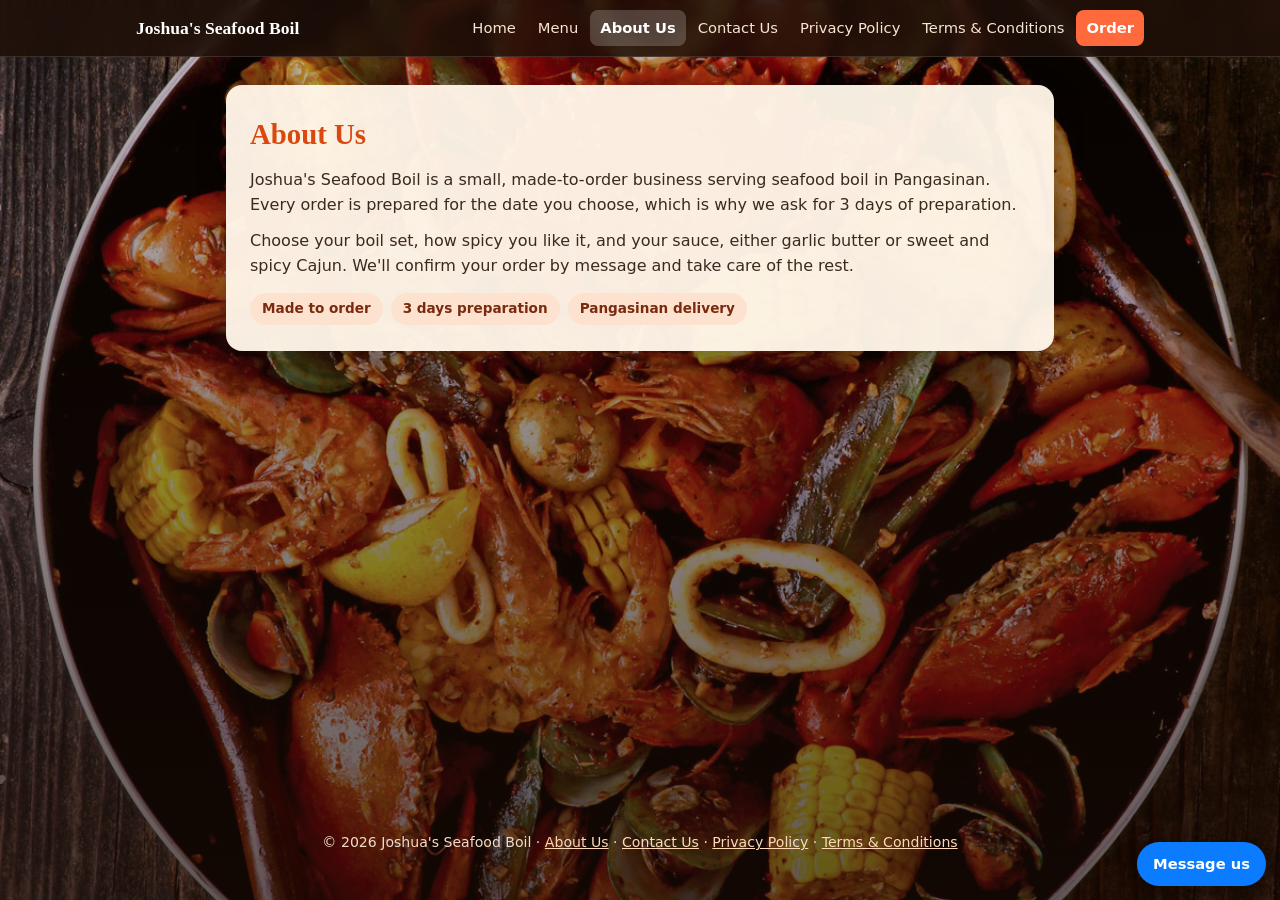
<file: about.html>
<!DOCTYPE html>
<html lang="en">
<head>
<meta charset="UTF-8">
<meta name="viewport" content="width=device-width, initial-scale=1">
<title>About Us | Joshua's Seafood Boil</title>
<meta name="description" content="About Joshua's Seafood Boil, a small made-to-order seafood boil business in Pangasinan.">
<link rel="stylesheet" href="style.css">
<link rel="icon" href="data:image/svg+xml,%3Csvg xmlns='http://www.w3.org/2000/svg' viewBox='0 0 100 100'%3E%3Ctext y='.9em' font-size='90'%3E%F0%9F%A6%80%3C/text%3E%3C/svg%3E">
<meta name="theme-color" content="#2a1409">
<!-- Link preview (Facebook / Messenger). TODO: replace YOUR-SITE with your real Netlify address,
     and save a 1200x630 photo as images/og-cover.jpg -->
<meta property="og:type" content="website">
<meta property="og:site_name" content="Joshua's Seafood Boil">
<meta property="og:title" content="About Us | Joshua's Seafood Boil">
<meta property="og:description" content="About Joshua's Seafood Boil, a small made-to-order seafood boil business in Pangasinan.">
<meta property="og:image" content="https://YOUR-SITE.netlify.app/images/og-cover.jpg">
<meta name="twitter:card" content="summary_large_image">
</head>
<body>

<!-- Top bar -->
<div class="topbar">
  <div class="topbar-inner">
    <a class="brand" href="index.html">Joshua's Seafood Boil</a>
    <nav class="nav" aria-label="Main">
      <a href="index.html">Home</a>
      <a href="index.html#menu">Menu</a>
      <a href="about.html" aria-current="page">About Us</a>
      <a href="contact.html">Contact Us</a>
      <a href="privacy.html">Privacy Policy</a>
      <a href="terms.html">Terms &amp; Conditions</a>
      <a class="nav-cta" href="order.html">Order</a>
    </nav>
  </div>
</div>

<main class="wrap">
  <section class="panel">
    <h1>About Us</h1>
    <p>Joshua's Seafood Boil is a small, made-to-order business serving seafood boil in Pangasinan. Every order is prepared for the date you choose, which is why we ask for 3 days of preparation.</p>
    <p>Choose your boil set, how spicy you like it, and your sauce, either garlic butter or sweet and spicy Cajun. We'll confirm your order by message and take care of the rest.</p>
    <div class="chips">
      <span class="chip">Made to order</span>
      <span class="chip">3 days preparation</span>
      <span class="chip">Pangasinan delivery</span>
    </div>
  </section>

</main>

<footer>
  <p>&copy; <span id="year">2026</span> Joshua's Seafood Boil &middot;
    <a href="about.html">About Us</a> &middot;
    <a href="contact.html">Contact Us</a> &middot;
    <a href="privacy.html">Privacy Policy</a> &middot;
    <a href="terms.html">Terms &amp; Conditions</a>
  </p>
</footer>
<script>document.getElementById("year").textContent = new Date().getFullYear();</script>
<a class="fab" href="https://www.facebook.com/joshua.cocky.03" target="_blank" rel="noopener">Message us</a>
</body>
</html>
</file>
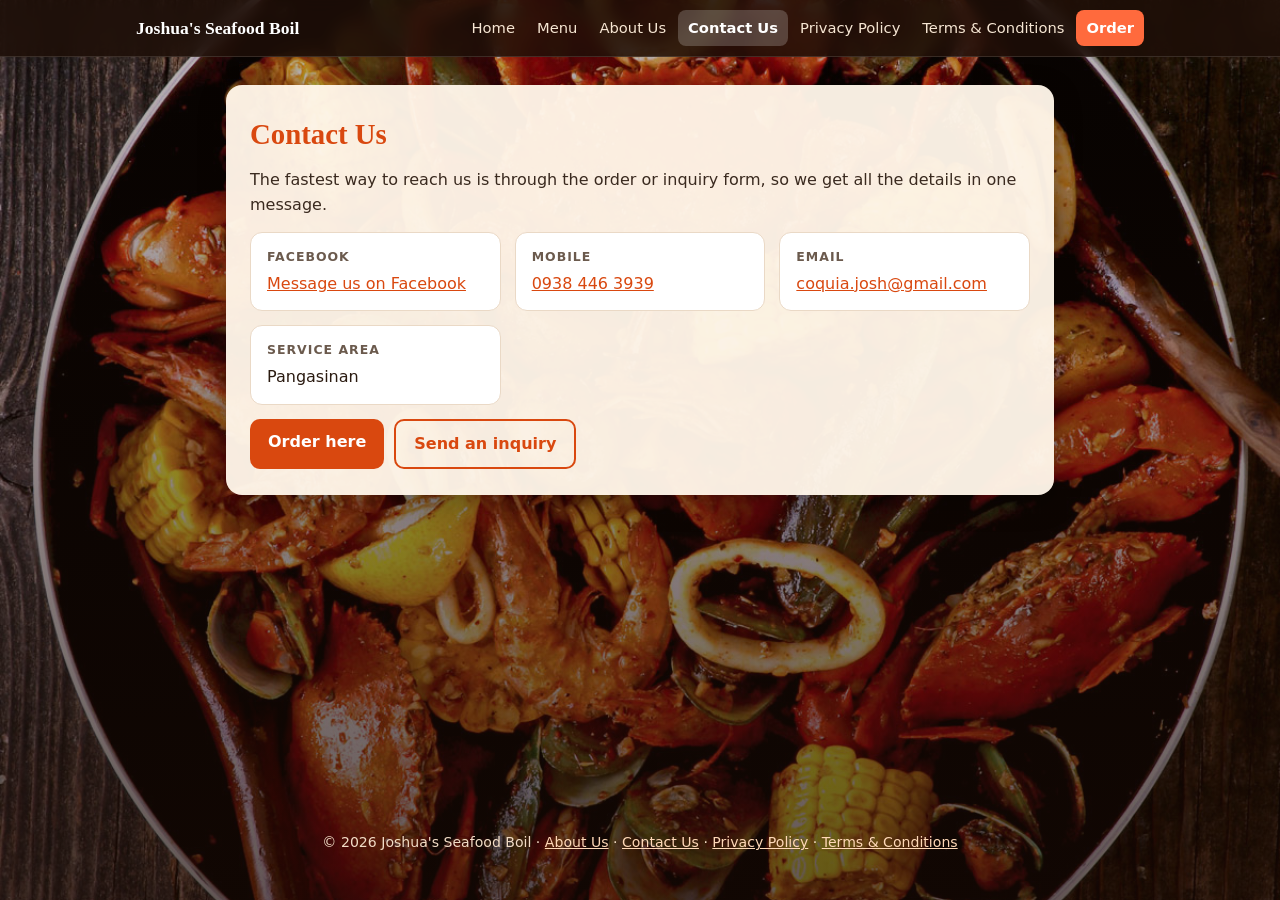
<file: contact.html>
<!DOCTYPE html>
<html lang="en">
<head>
<meta charset="UTF-8">
<meta name="viewport" content="width=device-width, initial-scale=1">
<title>Contact Us | Joshua's Seafood Boil</title>
<meta name="description" content="How to reach Joshua's Seafood Boil.">
<link rel="stylesheet" href="style.css">
<link rel="icon" href="data:image/svg+xml,%3Csvg xmlns='http://www.w3.org/2000/svg' viewBox='0 0 100 100'%3E%3Ctext y='.9em' font-size='90'%3E%F0%9F%A6%80%3C/text%3E%3C/svg%3E">
<meta name="theme-color" content="#2a1409">
<!-- Link preview (Facebook / Messenger). TODO: replace YOUR-SITE with your real Netlify address,
     and save a 1200x630 photo as images/og-cover.jpg -->
<meta property="og:type" content="website">
<meta property="og:site_name" content="Joshua's Seafood Boil">
<meta property="og:title" content="Contact Us | Joshua's Seafood Boil">
<meta property="og:description" content="How to reach Joshua's Seafood Boil.">
<meta property="og:image" content="https://YOUR-SITE.netlify.app/images/og-cover.jpg">
<meta name="twitter:card" content="summary_large_image">
</head>
<body>

<!-- Top bar -->
<div class="topbar">
  <div class="topbar-inner">
    <a class="brand" href="index.html">Joshua's Seafood Boil</a>
    <nav class="nav" aria-label="Main">
      <a href="index.html">Home</a>
      <a href="index.html#menu">Menu</a>
      <a href="about.html">About Us</a>
      <a href="contact.html" aria-current="page">Contact Us</a>
      <a href="privacy.html">Privacy Policy</a>
      <a href="terms.html">Terms &amp; Conditions</a>
      <a class="nav-cta" href="order.html">Order</a>
    </nav>
  </div>
</div>

<main class="wrap">

  <section class="panel">
    <h1>Contact Us</h1>
    <p>The fastest way to reach us is through the order or inquiry form, so we get all the details in one message.</p>
    <div class="contact-grid">
      <div class="contact-item">
        <strong>Facebook</strong>
        <a href="https://www.facebook.com/joshua.cocky.03" target="_blank" rel="noopener">Message us on Facebook</a>
      </div>
      <div class="contact-item">
        <strong>Mobile</strong>
        <a href="tel:+639384463939">0938 446 3939</a>
      </div>
      <div class="contact-item">
        <strong>Email</strong>
        <a href="mailto:coquia.josh@gmail.com">coquia.josh@gmail.com</a>
      </div>
      <div class="contact-item">
        <strong>Service area</strong>
        Pangasinan
      </div>
    </div>
    <div class="btn-row">
      <a class="btn btn-solid" href="order.html">Order here</a>
      <a class="btn btn-outline" href="order.html?type=inquiry">Send an inquiry</a>
    </div>
  </section>

</main>

<footer>
  <p>&copy; <span id="year">2026</span> Joshua's Seafood Boil &middot;
    <a href="about.html">About Us</a> &middot;
    <a href="contact.html">Contact Us</a> &middot;
    <a href="privacy.html">Privacy Policy</a> &middot;
    <a href="terms.html">Terms &amp; Conditions</a>
  </p>
</footer>
<script>document.getElementById("year").textContent = new Date().getFullYear();</script>
</body>
</html>
</file>
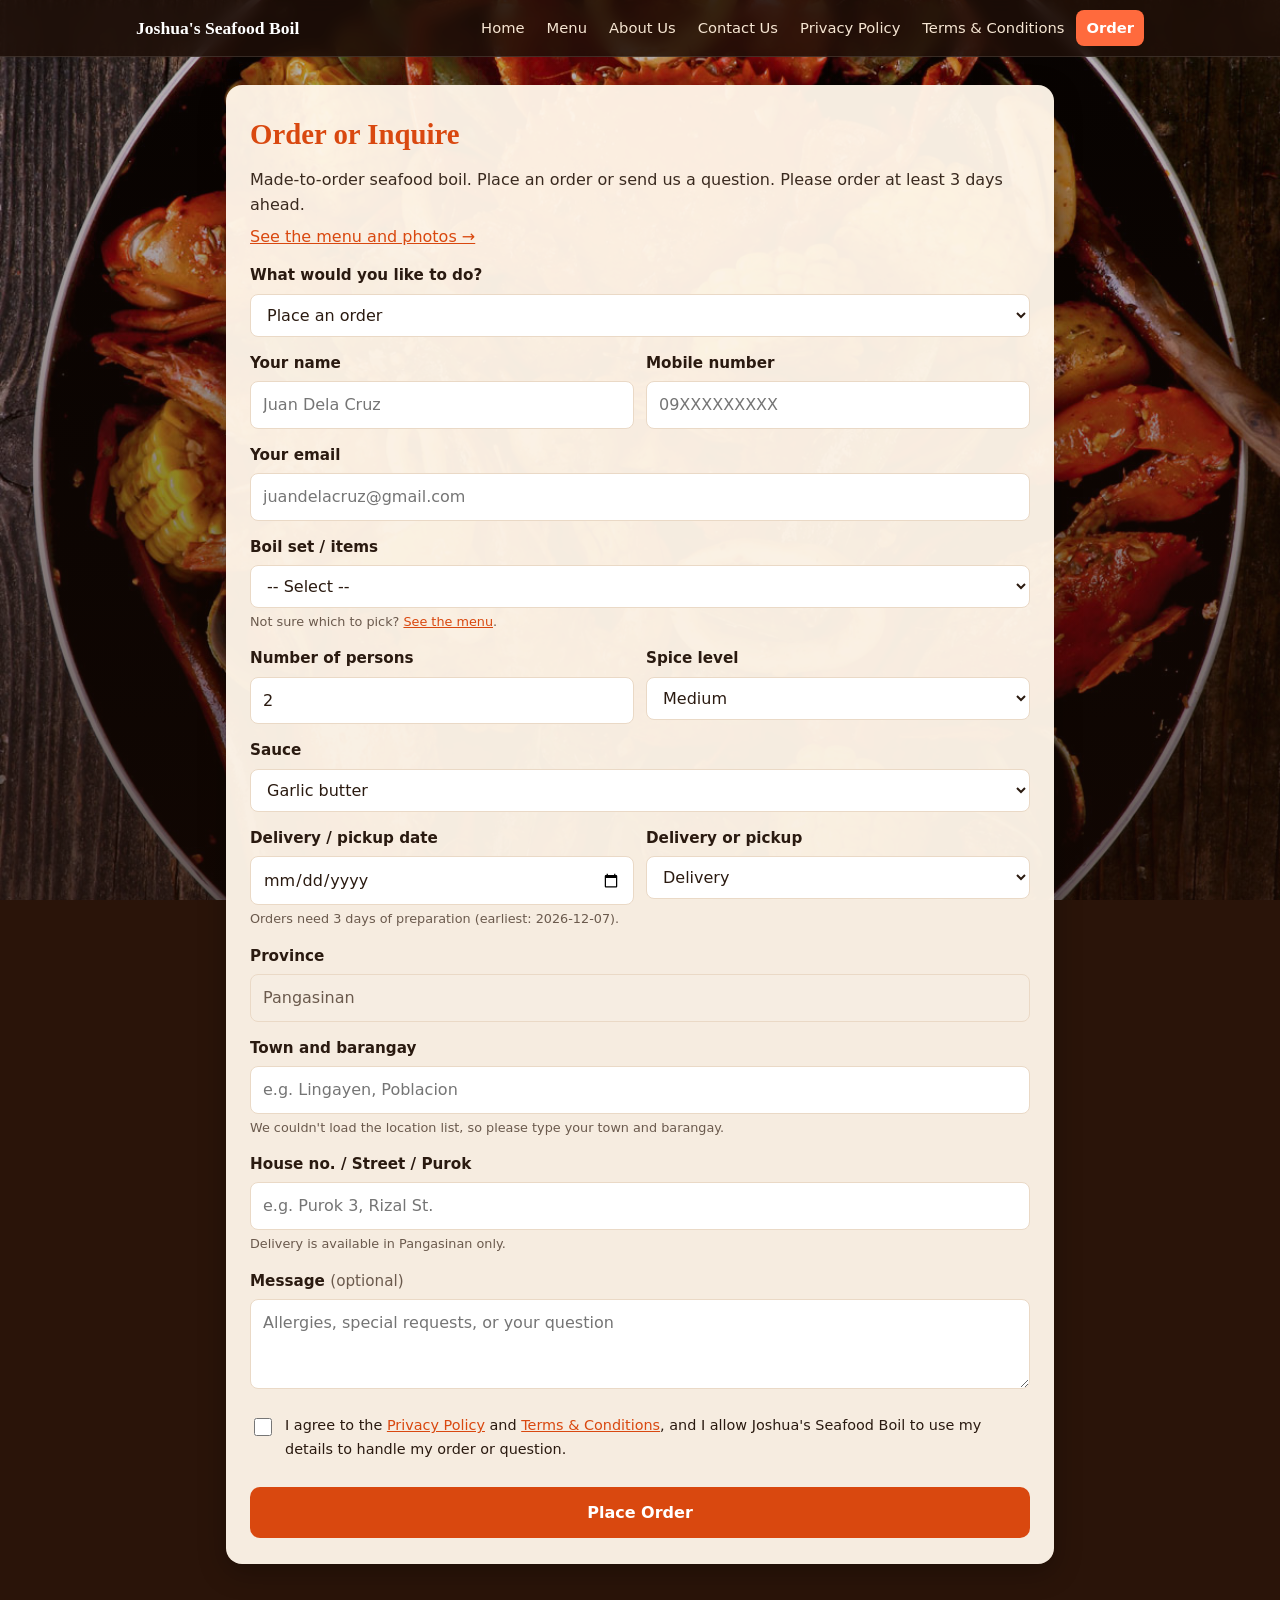
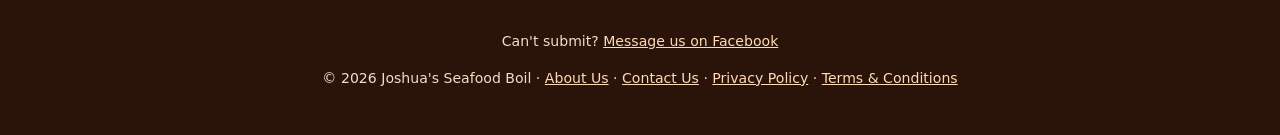
<file: order.html>
<!DOCTYPE html>
<html lang="en">
<head>
<meta charset="UTF-8">
<meta name="viewport" content="width=device-width, initial-scale=1">
<title>Order or Inquire | Joshua's Seafood Boil</title>
<meta name="description" content="Place a made-to-order seafood boil order or send a question to Joshua's Seafood Boil. Delivery within Pangasinan.">
<link rel="stylesheet" href="style.css">
<link rel="icon" href="data:image/svg+xml,%3Csvg xmlns='http://www.w3.org/2000/svg' viewBox='0 0 100 100'%3E%3Ctext y='.9em' font-size='90'%3E%F0%9F%A6%80%3C/text%3E%3C/svg%3E">
<meta name="theme-color" content="#2a1409">
<!-- Link preview (Facebook / Messenger). TODO: replace YOUR-SITE with your real Netlify address,
     and save a 1200x630 photo as images/og-cover.jpg -->
<meta property="og:type" content="website">
<meta property="og:site_name" content="Joshua's Seafood Boil">
<meta property="og:title" content="Order or Inquire | Joshua's Seafood Boil">
<meta property="og:description" content="Place a made-to-order seafood boil order or send a question to Joshua's Seafood Boil. Delivery within Pangasinan.">
<meta property="og:image" content="https://YOUR-SITE.netlify.app/images/og-cover.jpg">
<meta name="twitter:card" content="summary_large_image">
</head>
<body>

<!-- Top bar -->
<div class="topbar">
  <div class="topbar-inner">
    <a class="brand" href="index.html">Joshua's Seafood Boil</a>
    <nav class="nav" aria-label="Main">
      <a href="index.html">Home</a>
      <a href="index.html#menu">Menu</a>
      <a href="about.html">About Us</a>
      <a href="contact.html">Contact Us</a>
      <a href="privacy.html">Privacy Policy</a>
      <a href="terms.html">Terms &amp; Conditions</a>
      <a class="nav-cta" href="order.html" aria-current="page">Order</a>
    </nav>
  </div>
</div>

<main class="wrap">
<section class="panel form-panel">
  <h1>Order or Inquire</h1>
  <p>Made-to-order seafood boil. Place an order or send us a question. Please order at least 3 days ahead.</p>
  <p><a href="index.html#menu">See the menu and photos &rarr;</a></p>

  <form id="orderForm" novalidate>

    <label for="type">What would you like to do?</label>
    <select id="type" name="type" required>
      <option value="order">Place an order</option>
      <option value="inquiry">Ask a question (inquiry)</option>
    </select>

    <div class="row">
      <div>
        <label for="name">Your name</label>
        <input id="name" name="name" type="text" placeholder="Juan Dela Cruz" required autocomplete="name">
      </div>
      <div>
        <label for="contact">Mobile number</label>
        <input id="contact" name="contact" type="tel" placeholder="09XXXXXXXXX" required autocomplete="tel">
      </div>
    </div>

    <label for="email">Your email</label>
    <input id="email" name="email" type="email" placeholder="juandelacruz@gmail.com" required autocomplete="email">

    <!-- ORDER-ONLY FIELDS (hidden automatically when "inquiry" is chosen) -->
    <div id="orderFields">

      <label for="items">Boil set / items</label>
      <!-- Keep these set names in sync with the menu on index.html.
           data-key is used by the "Order Set A/B/C" buttons (?set=a, ?set=b, ?set=c). -->
      <select id="items" name="items">
        <option value="">-- Select --</option>
        <option data-key="a" value="Set A - Duo Boil (serves 1-2)">Set A &middot; Duo Boil (serves 1&ndash;2)</option>
        <option data-key="b" value="Set B - Barkada Boil (serves 3-4)">Set B &middot; Barkada Boil (serves 3&ndash;4)</option>
        <option data-key="c" value="Set C - Family Boil (serves 5-6)">Set C &middot; Family Boil (serves 5&ndash;6)</option>
        <option data-key="custom" value="Custom / build my own">Custom / build my own</option>
      </select>
      <div class="hint">Not sure which to pick? <a href="index.html#menu">See the menu</a>.</div>

      <div class="row">
        <div>
          <label for="pax">Number of persons</label>
          <input id="pax" name="pax" type="number" min="1" max="50" value="2">
        </div>
        <div>
          <label for="spice_level">Spice level</label>
          <select id="spice_level" name="spice_level">
            <option value="none">None</option>
            <option value="mild">Mild</option>
            <option value="medium" selected>Medium</option>
            <option value="hot">Hot</option>
          </select>
        </div>
      </div>

      <label for="sauce">Sauce</label>
      <select id="sauce" name="sauce">
        <option value="garlic butter">Garlic butter</option>
        <option value="cajun">Sweet and Spicy Cajun</option>
      </select>

      <div class="row">
        <div>
          <label for="delivery_date">Delivery / pickup date</label>
          <input id="delivery_date" name="delivery_date" type="date">
          <div class="hint" id="dateHint"></div>
        </div>
        <div>
          <label for="fulfillment">Delivery or pickup</label>
          <select id="fulfillment" name="fulfillment">
            <option value="delivery">Delivery</option>
            <option value="pickup">Pickup</option>
          </select>
        </div>
      </div>

      <div id="addressFields">
        <label for="province">Province</label>
        <input id="province" name="province" type="text" value="Pangasinan" readonly>

        <div class="row">
          <div>
            <label for="city">City / Municipality</label>
            <select id="city" name="city">
              <option value="">Loading...</option>
            </select>
          </div>
          <div>
            <label for="barangay">Barangay</label>
            <select id="barangay" name="barangay" disabled>
              <option value="">Select city first</option>
            </select>
          </div>
        </div>

        <!-- Only shown if the location list can't be loaded -->
        <div id="manualWrap" style="display:none">
          <label for="manual_address">Town and barangay</label>
          <input id="manual_address" type="text" placeholder="e.g. Lingayen, Poblacion">
          <div class="hint">We couldn't load the location list, so please type your town and barangay.</div>
        </div>

        <label for="street">House no. / Street / Purok</label>
        <input id="street" name="street" type="text" placeholder="e.g. Purok 3, Rizal St.">
        <div class="hint">Delivery is available in Pangasinan only.</div>
      </div>
    </div>

    <label for="message">Message <span id="msgOptional" style="font-weight:400;color:var(--muted)">(optional)</span></label>
    <textarea id="message" name="message" placeholder="Allergies, special requests, or your question"></textarea>

    <label class="consent" for="consent">
      <input id="consent" name="consent" type="checkbox">
      <span>I agree to the <a href="privacy.html" target="_blank" rel="noopener">Privacy Policy</a> and <a href="terms.html" target="_blank" rel="noopener">Terms &amp; Conditions</a>, and I allow Joshua's Seafood Boil to use my details to handle my order or question.</span>
    </label>

    <!-- Honeypot: real people never see or fill this. n8n should reject if it is not empty. -->
    <div class="hp" aria-hidden="true">
      <label for="website">Leave this field empty</label>
      <input id="website" name="website" type="text" tabindex="-1" autocomplete="off">
    </div>

    <button type="submit" id="submitBtn">Send</button>
    <div id="status" role="status" aria-live="polite"></div>
  </form>
</section>
</main>

<footer>
  <p>Can't submit? <a href="https://www.facebook.com/joshua.cocky.03" target="_blank" rel="noopener">Message us on Facebook</a></p>
  <p>&copy; <span id="year">2026</span> Joshua's Seafood Boil &middot;
    <a href="about.html">About Us</a> &middot;
    <a href="contact.html">Contact Us</a> &middot;
    <a href="privacy.html">Privacy Policy</a> &middot;
    <a href="terms.html">Terms &amp; Conditions</a>
  </p>
</footer>

<script>
  // ====== CONFIG: paste your PRODUCTION webhook URL here ======
  // Netlify forwards /api/order to the n8n webhook (see the _redirects file)
  const WEBHOOK_URL = "/api/order";
  // ============================================================

  const form = document.getElementById("orderForm");
  const typeSel = document.getElementById("type");
  const orderFields = document.getElementById("orderFields");
  const statusBox = document.getElementById("status");
  const submitBtn = document.getElementById("submitBtn");

  // Orders need 3 days of preparation: earliest date = today + 3 days
  const LEAD_DAYS = 3;
  function localDateString(offsetDays) {
    const d = new Date();
    d.setDate(d.getDate() + offsetDays);
    const mm = String(d.getMonth() + 1).padStart(2, "0");
    const dd = String(d.getDate()).padStart(2, "0");
    return d.getFullYear() + "-" + mm + "-" + dd;
  }
  const dateInput = document.getElementById("delivery_date");
  dateInput.min = localDateString(LEAD_DAYS);
  document.getElementById("dateHint").textContent =
    "Orders need " + LEAD_DAYS + " days of preparation (earliest: " + dateInput.min + ").";

  // Show or hide order fields depending on the dropdown
  function toggleOrderFields() {
    const isOrder = typeSel.value === "order";
    orderFields.style.display = isOrder ? "block" : "none";
    submitBtn.textContent = isOrder ? "Place Order" : "Send Inquiry";
  }
  typeSel.addEventListener("change", toggleOrderFields);

  // The home page links here with ?type=inquiry (message mode) or ?type=order
  const params = new URLSearchParams(location.search);
  const urlType = params.get("type");
  if (urlType === "inquiry" || urlType === "order") typeSel.value = urlType;

  // The menu buttons link here with ?set=a, ?set=b or ?set=c to pre-select a boil set
  const urlSet = params.get("set");
  if (urlSet) {
    const match = Array.from(document.getElementById("items").options)
      .find(o => o.dataset.key === urlSet.toLowerCase());
    if (match) { match.selected = true; typeSel.value = "order"; }
  }

  toggleOrderFields();

  function showStatus(msg, ok) {
    statusBox.textContent = msg;
    statusBox.className = ok ? "ok" : "err";
    statusBox.scrollIntoView({ block: "nearest", behavior: "smooth" });
  }

  // ===== Pangasinan-only location dropdowns (PSGC public API) =====
  const PSGC_API = "https://psgc.gitlab.io/api";
  const PANGASINAN_CODE = "015500000";
  const citySel = document.getElementById("city");
  const brgySel = document.getElementById("barangay");
  const manualWrap = document.getElementById("manualWrap");
  const addressFields = document.getElementById("addressFields");
  const brgyCache = {};
  let locationFailed = false;

  // "City of Dagupan" -> "Dagupan City"
  function cleanName(name) {
    return name.replace(/^City of (.+)$/, "$1 City");
  }

  function useManualAddress() {
    locationFailed = true;
    manualWrap.style.display = "block";
    citySel.closest(".row").style.display = "none";
  }

  async function loadCities() {
    try {
      const res = await fetch(PSGC_API + "/provinces/" + PANGASINAN_CODE + "/cities-municipalities/");
      if (!res.ok) throw new Error("HTTP " + res.status);
      const data = await res.json();
      const list = data
        .map(c => ({ code: c.code, name: cleanName(c.name) }))
        .sort((a, b) => a.name.localeCompare(b.name));
      citySel.innerHTML = '<option value="">-- Select city / municipality --</option>';
      list.forEach(c => {
        const opt = new Option(c.name, c.name);
        opt.dataset.code = c.code;
        citySel.add(opt);
      });
    } catch (err) {
      console.error("Could not load cities", err);
      useManualAddress();
    }
  }

  async function loadBarangays(code) {
    brgySel.disabled = true;
    brgySel.innerHTML = '<option value="">Loading...</option>';
    try {
      if (!brgyCache[code]) {
        const res = await fetch(PSGC_API + "/cities-municipalities/" + code + "/barangays/");
        if (!res.ok) throw new Error("HTTP " + res.status);
        const data = await res.json();
        brgyCache[code] = data.map(b => b.name).sort((a, b) => a.localeCompare(b));
      }
      brgySel.innerHTML = '<option value="">-- Select barangay --</option>';
      brgyCache[code].forEach(n => brgySel.add(new Option(n, n)));
      brgySel.disabled = false;
    } catch (err) {
      console.error("Could not load barangays", err);
      useManualAddress();
    }
  }

  citySel.addEventListener("change", () => {
    const opt = citySel.options[citySel.selectedIndex];
    if (opt && opt.dataset.code) {
      loadBarangays(opt.dataset.code);
    } else {
      resetLocation();
    }
  });

  function resetLocation() {
    brgySel.innerHTML = '<option value="">Select city first</option>';
    brgySel.disabled = true;
    addressFields.style.display = "block";
  }

  // Hide the address section for pickup orders
  document.getElementById("fulfillment").addEventListener("change", (e) => {
    addressFields.style.display = e.target.value === "delivery" ? "block" : "none";
  });

  // Build one readable address line for the notification and the sheet
  function buildAddress() {
    const street = document.getElementById("street").value.trim();
    if (locationFailed) {
      return [street, document.getElementById("manual_address").value.trim(), "Pangasinan"]
        .filter(Boolean).join(", ");
    }
    return [street, brgySel.value, citySel.value, "Pangasinan"].filter(Boolean).join(", ");
  }

  loadCities();

  form.addEventListener("submit", async (e) => {
    e.preventDefault();
    statusBox.className = "";

    const isOrder = typeSel.value === "order";
    const name = form.name.value.trim();
    const contact = form.contact.value.trim();
    const email = form.email.value.trim();
    
    // Basic validation
    if (!name || !contact || !email) {
      return showStatus("Please enter your name, mobile number, and email.", false);
    }
    if (!/^(09|\+639)\d{9}$/.test(contact.replace(/[\s-]/g, ""))) {
      return showStatus("Please enter a valid PH mobile number (e.g. 09171234567).", false);
    }
    if (!/^[^\s@]+@[^\s@]+\.[^\s@]+$/.test(email)) {
      return showStatus("Please enter a valid email address (e.g. juandelacruz@gmail.com).", false);
    }
    if (isOrder) {
      if (!form.items.value) return showStatus("Please choose a boil set.", false);
      if (!form.delivery_date.value) return showStatus("Please choose a date.", false);
      if (form.delivery_date.value < dateInput.min) {
        return showStatus("Orders need at least " + LEAD_DAYS + " days of preparation. Please choose " + dateInput.min + " or later.", false);
      }
      if (form.fulfillment.value === "delivery") {
        if (locationFailed) {
          if (!document.getElementById("manual_address").value.trim()) {
            return showStatus("Please enter your town and barangay.", false);
          }
        } else if (!citySel.value || !brgySel.value) {
          return showStatus("Please choose your city/municipality and barangay.", false);
        }
        if (!document.getElementById("street").value.trim()) {
          return showStatus("Please enter your house no. / street / purok.", false);
        }
      }
    } else if (!form.message.value.trim()) {
      return showStatus("Please type your question in the message box.", false);
    }
    if (!document.getElementById("consent").checked) {
      return showStatus("Please tick the box to agree to the Privacy Policy and Terms.", false);
    }

    // Build the payload (field names match the n8n workflow)
    const payload = {
      type: typeSel.value,
      name,
      contact,
      email,
      message: form.message.value.trim(),
      website: form.website.value, // honeypot
      consent: true,
      source: "netlify-site",
      submitted_at: new Date().toISOString()
    };
    if (isOrder) {
      Object.assign(payload, {
        items: form.items.value,
        pax: Number(form.pax.value) || 1,
        spice_level: form.spice_level.value,
        sauce: form.sauce.value,
        delivery_date: form.delivery_date.value,
        fulfillment: form.fulfillment.value,
        province: "Pangasinan",
        city: locationFailed ? "" : citySel.value,
        barangay: locationFailed ? "" : brgySel.value,
        street: document.getElementById("street").value.trim(),
        address: buildAddress()
      });
    }

    submitBtn.disabled = true;
    submitBtn.textContent = "Sending...";

    try {
      const res = await fetch(WEBHOOK_URL, {
        method: "POST",
        headers: {
          "Content-Type": "application/json",
          "ngrok-skip-browser-warning": "true"
        },
        body: JSON.stringify(payload)
      });
      if (!res.ok) throw new Error("Server responded with " + res.status);

      showStatus(
        isOrder
          ? "Order received! We will message you soon to confirm."
          : "Thanks! We got your question and will reply soon.",
        true
      );
      form.reset();
      resetLocation();
      toggleOrderFields();
    } catch (err) {
      console.error(err);
      showStatus("Sorry, something went wrong. Please try again or message us on Facebook.", false);
    } finally {
      submitBtn.disabled = false;
      toggleOrderFields();
    }
  });
  document.getElementById("year").textContent = new Date().getFullYear();
</script>
</body>
</html>
</file>
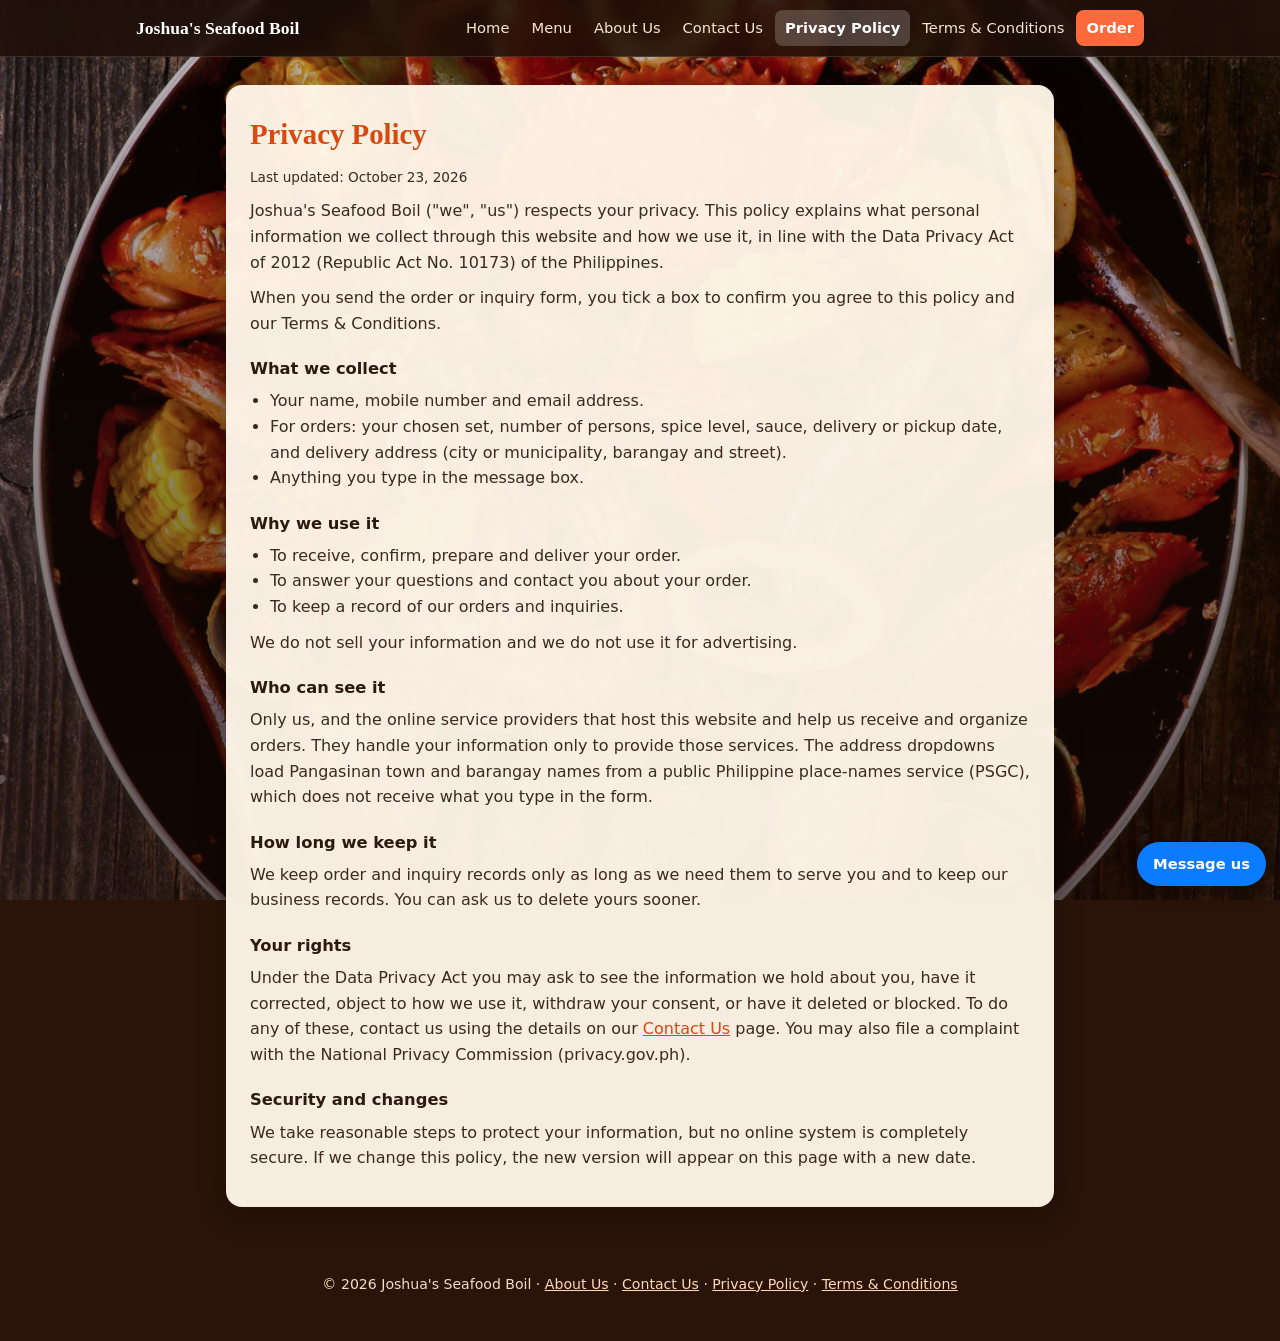
<file: privacy.html>
<!DOCTYPE html>
<html lang="en">
<head>
<meta charset="UTF-8">
<meta name="viewport" content="width=device-width, initial-scale=1">
<title>Privacy Policy | Joshua's Seafood Boil</title>
<meta name="description" content="How Joshua's Seafood Boil collects and uses your personal information.">
<link rel="stylesheet" href="style.css">
<link rel="icon" href="data:image/svg+xml,%3Csvg xmlns='http://www.w3.org/2000/svg' viewBox='0 0 100 100'%3E%3Ctext y='.9em' font-size='90'%3E%F0%9F%A6%80%3C/text%3E%3C/svg%3E">
<meta name="theme-color" content="#2a1409">
<!-- Link preview (Facebook / Messenger). TODO: replace YOUR-SITE with your real Netlify address,
     and save a 1200x630 photo as images/og-cover.jpg -->
<meta property="og:type" content="website">
<meta property="og:site_name" content="Joshua's Seafood Boil">
<meta property="og:title" content="Privacy Policy | Joshua's Seafood Boil">
<meta property="og:description" content="How Joshua's Seafood Boil collects and uses your personal information.">
<meta property="og:image" content="https://YOUR-SITE.netlify.app/images/og-cover.jpg">
<meta name="twitter:card" content="summary_large_image">
</head>
<body>

<!-- Top bar -->
<div class="topbar">
  <div class="topbar-inner">
    <a class="brand" href="index.html">Joshua's Seafood Boil</a>
    <nav class="nav" aria-label="Main">
      <a href="index.html">Home</a>
      <a href="index.html#menu">Menu</a>
      <a href="about.html">About Us</a>
      <a href="contact.html">Contact Us</a>
      <a href="privacy.html" aria-current="page">Privacy Policy</a>
      <a href="terms.html">Terms &amp; Conditions</a>
      <a class="nav-cta" href="order.html">Order</a>
    </nav>
  </div>
</div>

<main class="wrap">

  <section class="panel">
    <!-- Template written for a small Philippine business. Please read it, make sure it
         matches how you actually handle orders, and edit what doesn't. -->
    <h1>Privacy Policy</h1>
    <p class="updated">Last updated: October 23, 2026</p>
    <p>Joshua's Seafood Boil ("we", "us") respects your privacy. This policy explains what personal information we collect through this website and how we use it, in line with the Data Privacy Act of 2012 (Republic Act No. 10173) of the Philippines.</p>

    <p>When you send the order or inquiry form, you tick a box to confirm you agree to this policy and our Terms &amp; Conditions.</p>

    <h3>What we collect</h3>
    <ul>
      <li>Your name, mobile number and email address.</li>
      <li>For orders: your chosen set, number of persons, spice level, sauce, delivery or pickup date, and delivery address (city or municipality, barangay and street).</li>
      <li>Anything you type in the message box.</li>
    </ul>

    <h3>Why we use it</h3>
    <ul>
      <li>To receive, confirm, prepare and deliver your order.</li>
      <li>To answer your questions and contact you about your order.</li>
      <li>To keep a record of our orders and inquiries.</li>
    </ul>
    <p>We do not sell your information and we do not use it for advertising.</p>

    <h3>Who can see it</h3>
    <p>Only us, and the online service providers that host this website and help us receive and organize orders. They handle your information only to provide those services. The address dropdowns load Pangasinan town and barangay names from a public Philippine place-names service (PSGC), which does not receive what you type in the form.</p>

    <h3>How long we keep it</h3>
    <p>We keep order and inquiry records only as long as we need them to serve you and to keep our business records. You can ask us to delete yours sooner.</p>

    <h3>Your rights</h3>
    <p>Under the Data Privacy Act you may ask to see the information we hold about you, have it corrected, object to how we use it, withdraw your consent, or have it deleted or blocked. To do any of these, contact us using the details on our <a href="contact.html">Contact Us</a> page. You may also file a complaint with the National Privacy Commission (privacy.gov.ph).</p>

    <h3>Security and changes</h3>
    <p>We take reasonable steps to protect your information, but no online system is completely secure. If we change this policy, the new version will appear on this page with a new date.</p>
  </section>

</main>

<footer>
  <p>&copy; <span id="year">2026</span> Joshua's Seafood Boil &middot;
    <a href="about.html">About Us</a> &middot;
    <a href="contact.html">Contact Us</a> &middot;
    <a href="privacy.html">Privacy Policy</a> &middot;
    <a href="terms.html">Terms &amp; Conditions</a>
  </p>
</footer>
<script>document.getElementById("year").textContent = new Date().getFullYear();</script>
<a class="fab" href="https://www.facebook.com/joshua.cocky.03" target="_blank" rel="noopener">Message us</a>
</body>
</html>
</file>
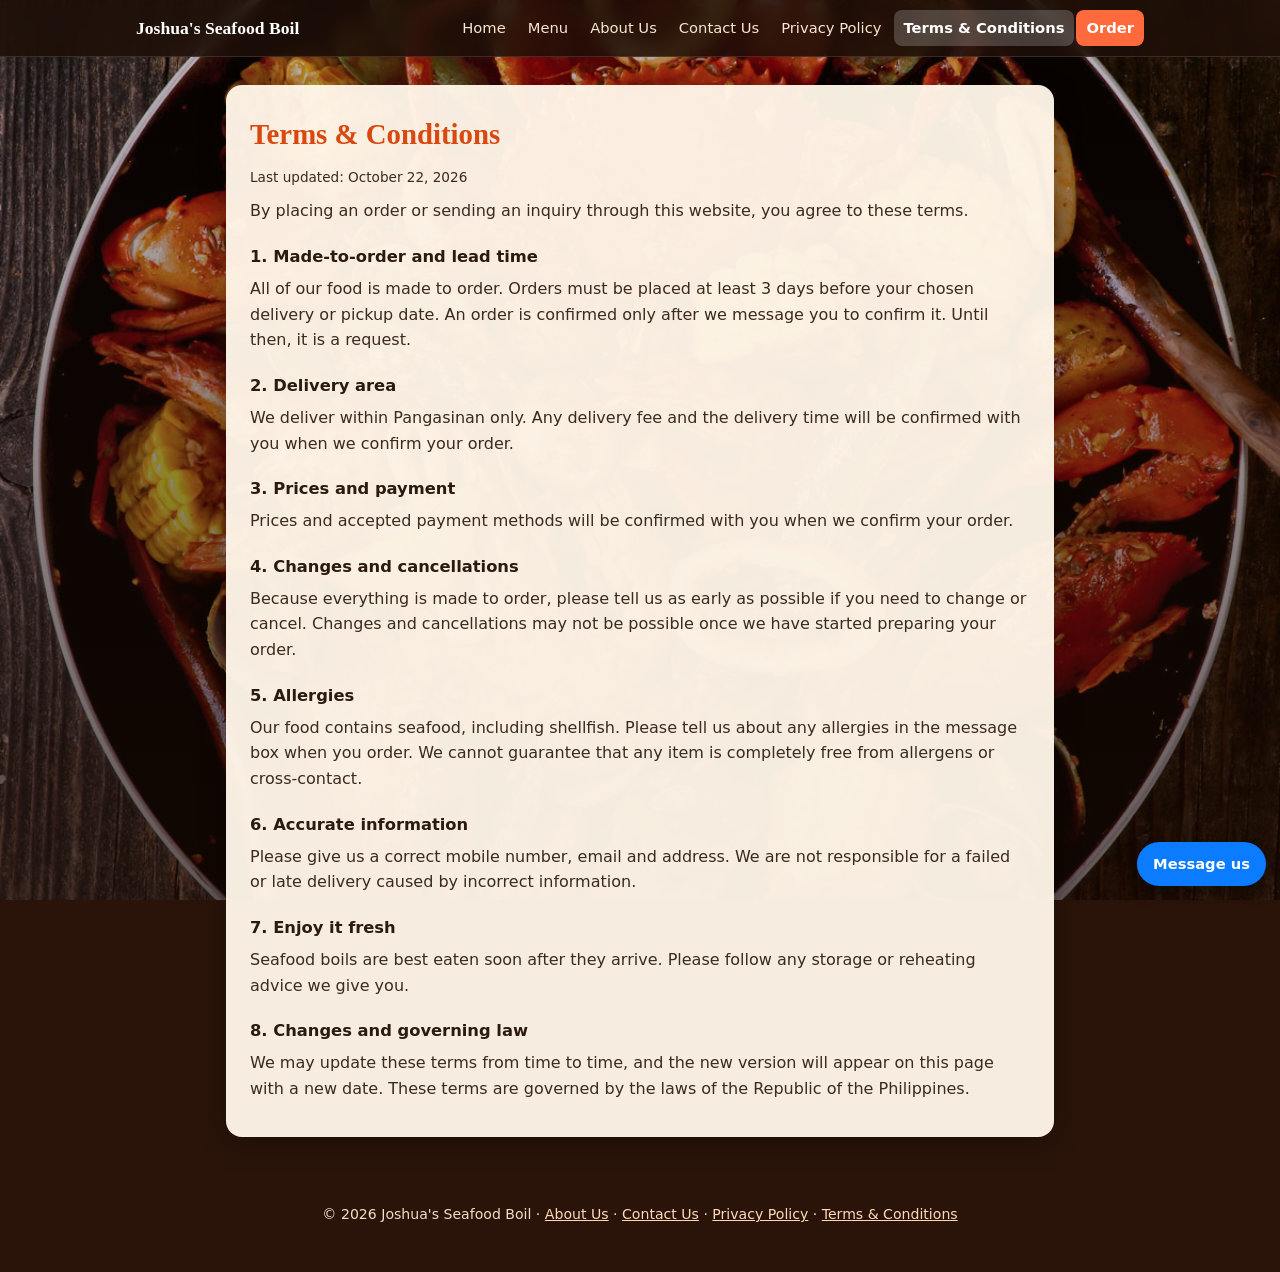
<file: terms.html>
<!DOCTYPE html>
<html lang="en">
<head>
<meta charset="UTF-8">
<meta name="viewport" content="width=device-width, initial-scale=1">
<title>Terms &amp; Conditions | Joshua's Seafood Boil</title>
<meta name="description" content="Terms for ordering from Joshua's Seafood Boil.">
<link rel="stylesheet" href="style.css">
<link rel="icon" href="data:image/svg+xml,%3Csvg xmlns='http://www.w3.org/2000/svg' viewBox='0 0 100 100'%3E%3Ctext y='.9em' font-size='90'%3E%F0%9F%A6%80%3C/text%3E%3C/svg%3E">
<meta name="theme-color" content="#2a1409">
<!-- Link preview (Facebook / Messenger). TODO: replace YOUR-SITE with your real Netlify address,
     and save a 1200x630 photo as images/og-cover.jpg -->
<meta property="og:type" content="website">
<meta property="og:site_name" content="Joshua's Seafood Boil">
<meta property="og:title" content="Terms &amp; Conditions | Joshua's Seafood Boil">
<meta property="og:description" content="Terms for ordering from Joshua's Seafood Boil.">
<meta property="og:image" content="https://YOUR-SITE.netlify.app/images/og-cover.jpg">
<meta name="twitter:card" content="summary_large_image">
</head>
<body>

<!-- Top bar -->
<div class="topbar">
  <div class="topbar-inner">
    <a class="brand" href="index.html">Joshua's Seafood Boil</a>
    <nav class="nav" aria-label="Main">
      <a href="index.html">Home</a>
      <a href="index.html#menu">Menu</a>
      <a href="about.html">About Us</a>
      <a href="contact.html">Contact Us</a>
      <a href="privacy.html">Privacy Policy</a>
      <a href="terms.html" aria-current="page">Terms &amp; Conditions</a>
      <a class="nav-cta" href="order.html">Order</a>
    </nav>
  </div>
</div>

<main class="wrap">

  <section class="panel">
    <!-- Template: edit the payment, change and cancellation parts to match your real rules. -->
    <h1>Terms &amp; Conditions</h1>
    <p class="updated">Last updated: October 22, 2026</p>
    <p>By placing an order or sending an inquiry through this website, you agree to these terms.</p>

    <h3>1. Made-to-order and lead time</h3>
    <p>All of our food is made to order. Orders must be placed at least 3 days before your chosen delivery or pickup date. An order is confirmed only after we message you to confirm it. Until then, it is a request.</p>

    <h3>2. Delivery area</h3>
    <p>We deliver within Pangasinan only. Any delivery fee and the delivery time will be confirmed with you when we confirm your order.</p>

    <h3>3. Prices and payment</h3>
    <p>Prices and accepted payment methods will be confirmed with you when we confirm your order.</p>

    <h3>4. Changes and cancellations</h3>
    <p>Because everything is made to order, please tell us as early as possible if you need to change or cancel. Changes and cancellations may not be possible once we have started preparing your order.</p>

    <h3>5. Allergies</h3>
    <p>Our food contains seafood, including shellfish. Please tell us about any allergies in the message box when you order. We cannot guarantee that any item is completely free from allergens or cross-contact.</p>

    <h3>6. Accurate information</h3>
    <p>Please give us a correct mobile number, email and address. We are not responsible for a failed or late delivery caused by incorrect information.</p>

    <h3>7. Enjoy it fresh</h3>
    <p>Seafood boils are best eaten soon after they arrive. Please follow any storage or reheating advice we give you.</p>

    <h3>8. Changes and governing law</h3>
    <p>We may update these terms from time to time, and the new version will appear on this page with a new date. These terms are governed by the laws of the Republic of the Philippines.</p>
  </section>

</main>

<footer>
  <p>&copy; <span id="year">2026</span> Joshua's Seafood Boil &middot;
    <a href="about.html">About Us</a> &middot;
    <a href="contact.html">Contact Us</a> &middot;
    <a href="privacy.html">Privacy Policy</a> &middot;
    <a href="terms.html">Terms &amp; Conditions</a>
  </p>
</footer>
<script>document.getElementById("year").textContent = new Date().getFullYear();</script>
<a class="fab" href="https://www.facebook.com/joshua.cocky.03" target="_blank" rel="noopener">Message us</a>
</body>
</html>
</file>
<file: style.css>
/* Shared styles for every page */

:root {
  --coral: #ff6a3d;
  --coral-dark: #d9480f;
  --cream: #fff6ea;
  --ink: #2a1a10;
  --muted: #6b5a4d;
  --line: #ead9c6;
}
* { box-sizing: border-box; }
html { scroll-behavior: smooth; background: #2a1409; }
@media (prefers-reduced-motion: reduce) {
  html { scroll-behavior: auto; }
  .choice { transition: none; }
}
body {
  margin: 0;
  min-height: 100vh;
  display: flex;
  flex-direction: column;
  font-family: system-ui, -apple-system, "Segoe UI", Roboto, sans-serif;
  color: var(--cream);
  line-height: 1.6;
}

/* ===== Background photo (same on every page) =====
   Put your photo in the same folder as these files and name it seafood-boil.jpg.
   If the photo is missing, the warm gradient at the end shows instead. */
body::before {
  content: "";
  position: fixed;
  inset: 0;
  z-index: -1;
  background-image:
    linear-gradient(rgba(25, 10, 4, 0.28), rgba(25, 10, 4, 0.68)),
    url("seafood-boil.jpg"),
    linear-gradient(135deg, #7a2a0e 0%, #d9480f 55%, #f2a65a 100%);
  background-size: cover;
  background-position: center;
}

/* ===== Top bar ===== */
.topbar {
  position: sticky;
  top: 0;
  z-index: 10;
  background: rgba(30, 15, 8, 0.85);
  -webkit-backdrop-filter: blur(8px);
  backdrop-filter: blur(8px);
  border-bottom: 1px solid rgba(255, 255, 255, 0.12);
}
.topbar-inner {
  max-width: 1040px;
  margin: 0 auto;
  padding: 10px 16px;
  display: flex;
  align-items: center;
  justify-content: space-between;
  gap: 8px 16px;
  flex-wrap: wrap;
}
.brand {
  font-family: Georgia, "Times New Roman", serif;
  font-weight: 700;
  font-size: 1.1rem;
  color: #fff;
  text-decoration: none;
}
.nav { display: flex; flex-wrap: wrap; gap: 2px; }
.nav a {
  color: #f6e6d3;
  text-decoration: none;
  font-size: 0.92rem;
  padding: 6px 10px;
  border-radius: 8px;
}
.nav a:hover { background: rgba(255, 255, 255, 0.14); }
.nav a[aria-current="page"] { background: rgba(255, 255, 255, 0.2); color: #fff; font-weight: 600; }
a:focus-visible { outline: 3px solid #fff; outline-offset: 2px; }

/* ===== Landing page hero ===== */
.hero {
  flex: 1;
  width: 100%;
  max-width: 1040px;
  margin: 0 auto;
  padding: 48px 16px;
  display: flex;
  flex-direction: column;
  justify-content: center;
  align-items: center;
  text-align: center;
}
.eyebrow {
  margin: 0 0 14px;
  text-transform: uppercase;
  letter-spacing: 0.14em;
  font-size: 0.8rem;
  color: #ffd9b8;
}
.hero h1 {
  margin: 0 0 14px;
  font-family: Georgia, "Times New Roman", serif;
  font-size: clamp(2.2rem, 6vw, 4rem);
  line-height: 1.1;
  color: #fff;
  text-shadow: 0 2px 18px rgba(0, 0, 0, 0.45);
}
.hero h1 em { font-style: normal; color: #ffb185; }
.lead {
  margin: 0 0 28px;
  font-size: clamp(1.1rem, 2.6vw, 1.4rem);
  color: #fff3e4;
}
.choices {
  display: grid;
  grid-template-columns: 1fr 1fr;
  gap: 16px;
  width: 100%;
  max-width: 720px;
  text-align: left;
}
@media (max-width: 640px) { .choices { grid-template-columns: 1fr; } }
.choice {
  position: relative;
  display: flex;
  flex-direction: column;
  gap: 6px;
  padding: 22px 56px 20px 22px;
  border-radius: 16px;
  text-decoration: none;
  box-shadow: 0 10px 30px rgba(0, 0, 0, 0.35);
  transition: transform 0.15s ease, background 0.15s ease;
}
.choice:hover, .choice:focus-visible { transform: translateY(-3px); }
.choice-title { font-size: 1.35rem; font-weight: 800; }
.choice-text { font-size: 0.95rem; opacity: 0.92; }
.choice-go {
  position: absolute;
  right: 20px;
  top: 20px;
  font-size: 1.5rem;
  font-weight: 700;
}
.choice-primary { background: var(--coral); color: #fff; }
.choice-primary:hover { background: var(--coral-dark); }
.choice-light { background: var(--cream); color: var(--ink); }
.choice-light:hover { background: #fff; }
.notice { margin: 22px 0 0; font-size: 0.9rem; color: #ffe6cf; }

/* ===== Content pages (About, Contact, Privacy, Terms) ===== */
.wrap {
  flex: 1;
  width: 100%;
  max-width: 860px;
  margin: 0 auto;
  padding: 28px 16px 24px;
}
.back {
  display: inline-block;
  margin: 0 0 16px;
  padding: 8px 16px;
  border-radius: 999px;
  background: rgba(30, 15, 8, 0.7);
  border: 1px solid rgba(255, 255, 255, 0.28);
  color: #fff;
  font-size: 0.92rem;
  font-weight: 600;
  text-decoration: none;
}
.back:hover { background: rgba(255, 255, 255, 0.2); }
.back-bottom { margin: 4px 0 0; }

.panel {
  background: rgba(255, 246, 234, 0.96);
  color: var(--ink);
  border-radius: 16px;
  padding: 26px 24px;
  margin: 0 0 20px;
  box-shadow: 0 8px 28px rgba(0, 0, 0, 0.28);
}
.panel h1 {
  margin: 0 0 10px;
  font-family: Georgia, "Times New Roman", serif;
  font-size: 1.8rem;
  color: var(--coral-dark);
}
.panel h3 { margin: 20px 0 6px; font-size: 1.02rem; }
.panel p, .panel li { color: #3a2a1f; }
.panel p { margin: 0 0 10px; }
.panel ul { padding-left: 20px; margin: 6px 0 10px; }
.panel a { color: var(--coral-dark); }
.updated { font-size: 0.85rem; color: var(--muted); }

.chips { display: flex; flex-wrap: wrap; gap: 8px; margin-top: 14px; }
.chip {
  background: #fde3cf;
  color: #7a2a0e;
  border-radius: 999px;
  padding: 5px 12px;
  font-size: 0.85rem;
  font-weight: 600;
}

.contact-grid {
  display: grid;
  grid-template-columns: repeat(auto-fit, minmax(210px, 1fr));
  gap: 14px;
  margin: 14px 0;
}
.contact-item {
  background: #fff;
  border: 1px solid var(--line);
  border-radius: 12px;
  padding: 14px 16px;
  overflow-wrap: anywhere;
}
.contact-item strong {
  display: block;
  margin-bottom: 4px;
  font-size: 0.78rem;
  text-transform: uppercase;
  letter-spacing: 0.08em;
  color: var(--muted);
}
.btn-row { display: flex; flex-wrap: wrap; gap: 10px; margin-top: 8px; }
.btn {
  display: inline-block;
  padding: 10px 18px;
  border-radius: 10px;
  font-weight: 700;
  text-decoration: none;
}
.panel a.btn-solid { background: var(--coral-dark); color: #fff; }
.panel a.btn-solid:hover { background: #b23a0b; }
.panel a.btn-outline { border: 2px solid var(--coral-dark); color: var(--coral-dark); }
.panel a.btn-outline:hover { background: #fde3cf; }

/* ===== Footer ===== */
footer {
  width: 100%;
  max-width: 860px;
  margin: 0 auto;
  padding: 8px 16px 32px;
  text-align: center;
  font-size: 0.88rem;
  color: #f2dcc6;
}
footer a { color: #ffd9b8; }

/* =====================================================================
   NEW: nav button, sections, menu, gallery, FAQ, order form, etc.
   ===================================================================== */

/* "Order" button in the top bar */
.nav a.nav-cta { background: var(--coral); color: #fff; font-weight: 700; }
.nav a.nav-cta:hover { background: var(--coral-dark); }

/* Small link under the hero choices */
.hero-link {
  margin-top: 20px;
  color: #fff;
  font-weight: 700;
  text-decoration: none;
  padding: 8px 18px;
  border: 2px solid rgba(255, 255, 255, 0.7);
  border-radius: 999px;
  background: rgba(30, 15, 8, 0.35);
}
.hero-link:hover { background: rgba(255, 255, 255, 0.2); }
.hero { padding-bottom: 36px; }

/* PLACEHOLDER MARKER: remove the class "todo" from an element once you've replaced its text */
.todo { outline: 2px dashed #e0a800; outline-offset: 3px; background-color: rgba(255, 236, 160, 0.55); border-radius: 4px; }

/* ===== Page sections ===== */
.section { width: 100%; max-width: 1040px; margin: 0 auto; padding: 28px 16px 8px; }
.section-head { text-align: center; margin: 0 0 20px; }
.section-head h2 {
  margin: 0 0 6px;
  font-family: Georgia, "Times New Roman", serif;
  font-size: clamp(1.6rem, 4vw, 2.2rem);
  color: #fff;
  text-shadow: 0 2px 14px rgba(0, 0, 0, 0.5);
}
.section-head p { margin: 0; color: #ffe6cf; text-shadow: 0 1px 8px rgba(0, 0, 0, 0.5); }
.section-panel {
  background: rgba(255, 246, 234, 0.96);
  color: var(--ink);
  border-radius: 16px;
  padding: 22px 24px;
  box-shadow: 0 8px 28px rgba(0, 0, 0, 0.28);
}
.section-panel h3 { margin: 0 0 8px; }
.section-panel a { color: var(--coral-dark); }
.section-panel p { color: #3a2a1f; }
.menu-note { text-align: center; margin: 18px 0 0; color: #ffe6cf; }
.menu-note a { color: #fff; font-weight: 700; }

/* ===== Photo placeholder (shows a label until your real photo is added) ===== */
.photo {
  position: relative;
  overflow: hidden;
  aspect-ratio: 4 / 3;
  display: flex;
  align-items: center;
  justify-content: center;
  text-align: center;
  padding: 10px;
  background: linear-gradient(135deg, #f6c9a4, #ef8a5c);
}
.photo img { position: absolute; inset: 0; width: 100%; height: 100%; object-fit: cover; }
.photo-label {
  font-size: 0.78rem;
  font-weight: 700;
  color: #7a2a0e;
  background: rgba(255, 246, 234, 0.9);
  padding: 4px 10px;
  border-radius: 999px;
}

/* ===== Menu cards ===== */
.menu-grid { display: grid; grid-template-columns: repeat(auto-fit, minmax(260px, 1fr)); gap: 18px; }
.menu-card {
  position: relative;
  display: flex;
  flex-direction: column;
  overflow: hidden;
  background: rgba(255, 246, 234, 0.97);
  color: var(--ink);
  border-radius: 16px;
  box-shadow: 0 10px 30px rgba(0, 0, 0, 0.35);
}
.menu-featured { outline: 3px solid var(--coral); }
.badge {
  position: absolute;
  z-index: 2;
  top: 12px;
  left: 12px;
  background: var(--coral-dark);
  color: #fff;
  font-size: 0.78rem;
  font-weight: 800;
  padding: 4px 12px;
  border-radius: 999px;
}
.menu-body { display: flex; flex-direction: column; flex: 1; padding: 18px 20px 20px; }
.menu-body h3 { margin: 0; font-family: Georgia, "Times New Roman", serif; font-size: 1.3rem; color: var(--coral-dark); }
.serves { margin: 2px 0 10px; color: var(--muted); font-size: 0.9rem; font-weight: 600; }
.includes { margin: 0 0 12px; padding: 6px 6px 6px 24px; flex: 1; color: #3a2a1f; }
.price { margin: 0 0 14px; font-size: 1.5rem; font-weight: 800; color: var(--ink); width: fit-content; }
.price span { font-size: 0.8rem; font-weight: 600; color: var(--muted); }
.menu-body .btn { text-align: center; }
.menu-card a.btn-solid { background: var(--coral-dark); color: #fff; }
.menu-card a.btn-solid:hover { background: #b23a0b; }

/* ===== How it works ===== */
.steps { display: grid; grid-template-columns: repeat(auto-fit, minmax(230px, 1fr)); gap: 16px; }
.step {
  background: rgba(255, 246, 234, 0.96);
  color: var(--ink);
  border-radius: 16px;
  padding: 20px;
  box-shadow: 0 8px 28px rgba(0, 0, 0, 0.28);
}
.step h3 { margin: 10px 0 4px; }
.step p { margin: 0; color: #3a2a1f; }
.step-num {
  display: inline-flex;
  width: 38px;
  height: 38px;
  align-items: center;
  justify-content: center;
  border-radius: 50%;
  background: var(--coral-dark);
  color: #fff;
  font-weight: 800;
}

/* ===== Sauces ===== */
.sauce-grid { display: grid; grid-template-columns: repeat(auto-fit, minmax(260px, 1fr)); gap: 16px; margin-bottom: 16px; }
.sauce-card {
  display: flex;
  flex-direction: column;
  overflow: hidden;
  background: rgba(255, 246, 234, 0.97);
  color: var(--ink);
  border-radius: 16px;
  box-shadow: 0 8px 28px rgba(0, 0, 0, 0.28);
}
.sauce-card .photo { aspect-ratio: 16 / 9; }
.sauce-body { padding: 16px 20px 18px; }
.sauce-body h3 { margin: 0 0 6px; font-family: Georgia, "Times New Roman", serif; color: var(--coral-dark); }
.sauce-body p { margin: 0; color: #3a2a1f; }
.spice-list { margin: 6px 0 0; padding: 8px 8px 8px 26px; color: #3a2a1f; }
.spice-list li { margin: 3px 0; }

/* ===== Gallery ===== */
.gallery { display: grid; grid-template-columns: repeat(auto-fill, minmax(210px, 1fr)); gap: 12px; }
.gallery figure {
  margin: 0;
  overflow: hidden;
  border-radius: 14px;
  background: rgba(255, 246, 234, 0.97);
  box-shadow: 0 8px 22px rgba(0, 0, 0, 0.3);
}
.gallery figcaption { padding: 8px 12px 10px; font-size: 0.88rem; font-weight: 600; color: var(--ink); }
.video-wrap { margin-top: 16px; padding: 12px; }
.video-wrap video { width: 100%; border-radius: 10px; display: block; }

/* ===== Delivery / info cards ===== */
.info-grid { display: grid; grid-template-columns: repeat(auto-fit, minmax(220px, 1fr)); gap: 14px; }
.info-card {
  background: rgba(255, 246, 234, 0.96);
  color: var(--ink);
  border-radius: 14px;
  padding: 18px 20px;
  box-shadow: 0 8px 22px rgba(0, 0, 0, 0.28);
}
.info-card h3 { margin: 0 0 6px; color: var(--coral-dark); font-size: 1.02rem; }
.info-card p { margin: 0; color: #3a2a1f; }

/* ===== Reviews ===== */
.reviews { display: grid; grid-template-columns: repeat(auto-fit, minmax(240px, 1fr)); gap: 14px; }
.review {
  margin: 0;
  background: rgba(255, 246, 234, 0.96);
  color: var(--ink);
  border-radius: 14px;
  padding: 18px 20px;
  box-shadow: 0 8px 22px rgba(0, 0, 0, 0.28);
}
.review p { margin: 0 0 8px; font-style: italic; color: #3a2a1f; }
.review cite { font-style: normal; font-weight: 700; font-size: 0.9rem; color: var(--muted); }

/* ===== FAQ ===== */
.faq details { border-bottom: 1px solid var(--line); padding: 10px 0; }
.faq details:last-child { border-bottom: 0; }
.faq summary { cursor: pointer; font-weight: 700; color: var(--ink); }
.faq summary:focus-visible { outline: 3px solid var(--coral-dark); outline-offset: 2px; }
.faq details p { margin: 8px 0 2px; }

/* ===== Final call to action ===== */
.cta { padding-bottom: 24px; }
.cta-panel { text-align: center; }
.cta-panel h2 { margin: 0 0 12px; font-family: Georgia, "Times New Roman", serif; color: var(--coral-dark); }
.cta-panel .btn-row { justify-content: center; }
.panel a.btn-solid, .section-panel a.btn-solid { background: var(--coral-dark); color: #fff; }
.section-panel a.btn-outline { border: 2px solid var(--coral-dark); color: var(--coral-dark); }
.section-panel a.btn-outline:hover { background: #fde3cf; }

/* ===== Floating message button ===== */
.fab {
  position: fixed;
  right: 14px;
  bottom: 14px;
  z-index: 20;
  background: #0b7bff;
  color: #fff;
  text-decoration: none;
  font-weight: 700;
  font-size: 0.92rem;
  padding: 10px 16px;
  border-radius: 999px;
  box-shadow: 0 6px 18px rgba(0, 0, 0, 0.4);
}
.fab:hover { background: #0866d6; }

/* ===== Order form (inside .panel.form-panel) ===== */
.form-panel > p { margin: 0 0 6px; }
.form-panel label { display: block; font-weight: 600; margin: 14px 0 6px; font-size: 0.95rem; color: var(--ink); }
.form-panel input:not([type="checkbox"]),
.form-panel select,
.form-panel textarea {
  width: 100%;
  padding: 10px 12px;
  font: inherit;
  color: var(--ink);
  border: 1px solid var(--line);
  border-radius: 8px;
  background: #fff;
}
.form-panel input[readonly] { background: #f6ede2; color: var(--muted); }
.form-panel input:focus, .form-panel select:focus, .form-panel textarea:focus {
  outline: 2px solid var(--coral-dark);
  outline-offset: 1px;
}
.form-panel textarea { min-height: 90px; resize: vertical; }
.form-panel .row { display: grid; grid-template-columns: 1fr 1fr; gap: 12px; }
@media (max-width: 480px) { .form-panel .row { grid-template-columns: 1fr; } }
.form-panel .hint { font-size: 0.8rem; color: var(--muted); margin-top: 4px; }
.form-panel .consent { display: flex; gap: 10px; align-items: flex-start; font-weight: 400; margin-top: 18px; font-size: 0.9rem; }
.form-panel .consent input { margin-top: 4px; width: 18px; height: 18px; flex: none; }
.form-panel button[type="submit"] {
  width: 100%;
  margin-top: 20px;
  padding: 13px;
  font: inherit;
  font-weight: 700;
  color: #fff;
  background: var(--coral-dark);
  border: 0;
  border-radius: 10px;
  cursor: pointer;
}
.form-panel button[type="submit"]:hover { background: #b23a0b; }
.form-panel button[type="submit"]:disabled { opacity: 0.6; cursor: not-allowed; }
#status { margin-top: 16px; padding: 12px; border-radius: 8px; display: none; font-weight: 600; }
#status.ok  { display: block; background: #e6f4ea; color: #1e6b34; }
#status.err { display: block; background: #fdecea; color: #a12622; }
.hp { position: absolute; left: -9999px; width: 1px; height: 1px; overflow: hidden; }
</file>
